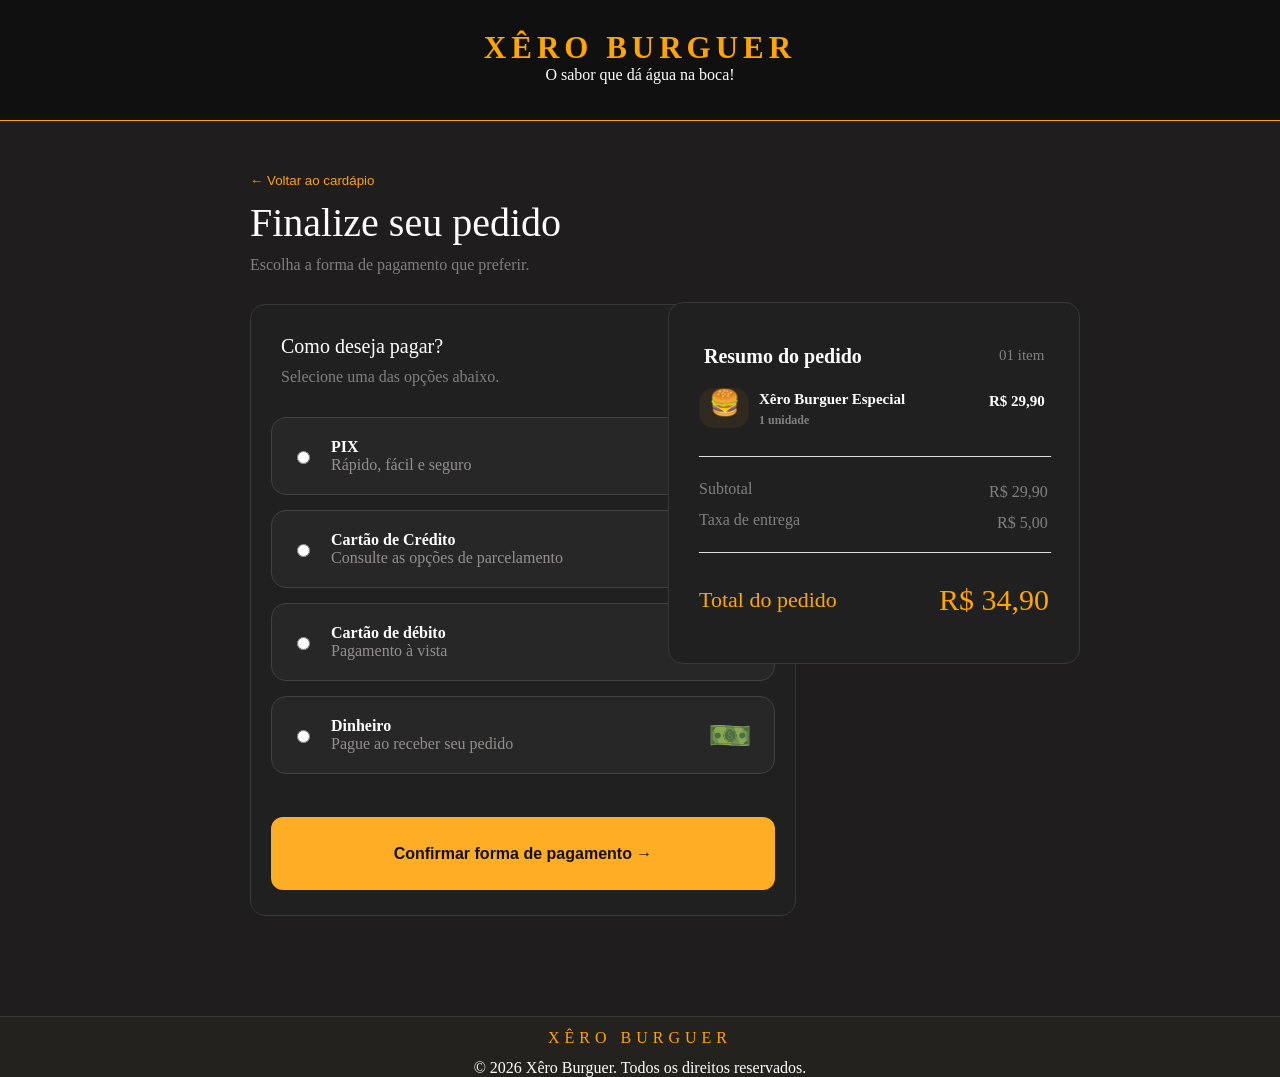
<file: index.html>
<!DOCTYPE html>
<html>
    <head>
        <meta charset="UTF-8">
        <title>CARDPÁPIO | XÊRO BURGUER 🍔</title>
        <link rel="stylesheet" href="style.css">
    </head>

    <body>
        <header>
            <div class="TOPO">
                <h1 class="XERO">XÊRO BURGUER</h1>
                <p>O sabor que dá água na boca!</p>
            </div>
        </header>
        <main>
            <div class="voltar">
                <a href="">
                <button>← Voltar ao cardápio</button>
                </a>
            </div>
            <div class="frase">
                <p class="finalizar">Finalize seu pedido</p>
                <p class="passo">Escolha a forma de pagamento que preferir.</p>
            </div>
            <div class="campo">
                <p class="um">Como deseja pagar?</p>
                <p class="dois">Selecione uma das opções abaixo.</p>
                <div class="opcao">
                   <div class="pagamento">
                    <input type="radio" id="pix" name="pagamento" value="pix">
                    <label for="pix">
                    <strong>PIX</strong>
                    <span>Rápido, fácil e seguro</span>
                    <img src="img/pix.png" alt="PIX">
                    </label>
                   </div>
                   <div class="pagamento">
                    <input type="radio" id="credito" name="pagamento" value="credito">
                    <label for="credito">
                    <strong>Cartão de Crédito</strong>
                    <span>Consulte as opções de parcelamento</span>
                    <img src="img/credito.png" alt="credito">
                    </label>
                   </div>
                   <div class="pagamento">
                    <input type="radio" id="debito" name="pagamento" value="debito">
                    <label for="debito">
                    <strong>Cartão de débito</strong>
                    <span>Pagamento à vista</span>
                    <img src="img/credito.png" alt="credito">
                    </label>
                   </div>
                   <div class="pagamento">
                    <input type="radio" id="dinheiro" name="pagamento" value="dinheiro">
                    <label for="dinheiro">
                    <strong>Dinheiro</strong>
                    <span>Pague ao receber seu pedido</span>
                    <img src="img/dinheiro.png" alt="dinheiro">
                    </label>
                    <button>Confirmar forma de pagamento →</button>
                   </div>
                </div>
            </div>
           <div class="campo2">
            <div class="resumo">
                <h2>Resumo do pedido</h2>
                <p>01 item</p>
            </div>
            <div class="pedido">
                <h3>Xêro Burguer Especial
                <p class="hamburguer">🍔</p>
                <p class="unidades">1 unidade</p>
                <p class="valor">R$ 29,90</p>
                </h3>
            </div>
            <p class="separacao1">____________________________________________</p>
            <div class="precos">
                <p class="subtotal">Subtotal</p>
                <p class="valor">R$ 29,90</p>
                <p class="taxa">Taxa de entrega</p>
                <p class="valortaxa">R$ 5,00</p>
            </div>
            <p class="separacao2">____________________________________________</p>
            <div class="valortotal">
                <p class="total">Total do pedido</p>
                <p class="valor">R$ 34,90</p>
            </div>
           </div>
        </main>
        <footer>
            <p class="logo">XÊRO BURGUER</p>
            <p class="info">© 2026 Xêro Burguer. Todos os direitos reservados.</p>
        </footer>
    </body>
</html>
</file>
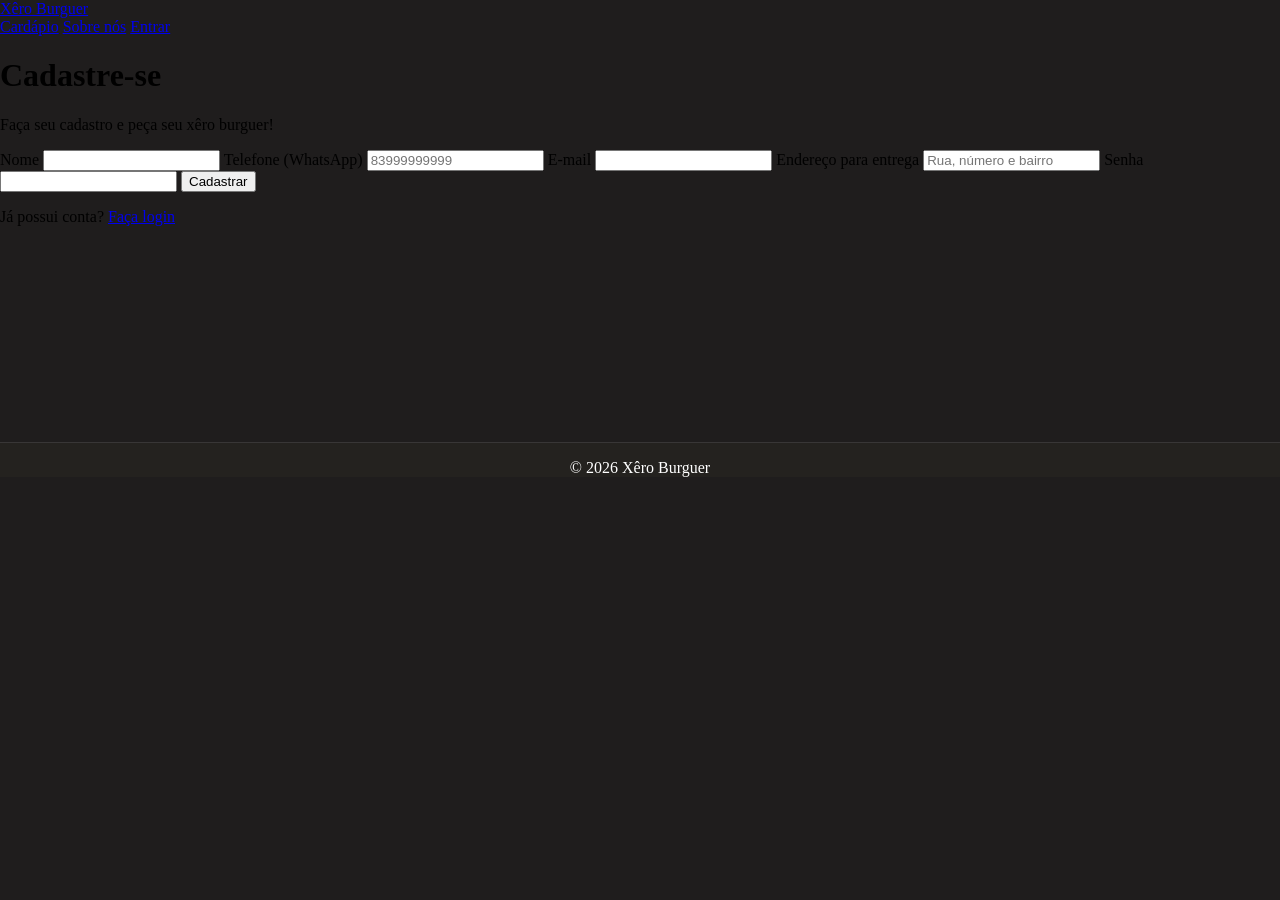
<file: cadastro.html>
<!DOCTYPE html>
<html lang="pt-BR">
<head>
  <meta charset="UTF-8">
  <meta name="viewport" content="width=device-width, initial-scale=1.0">
  <title>Cadastro | Xêro Burguer</title>
  <link rel="stylesheet" href="style.css">
</head>
<body>

  <header>
    <a href="index.html" class="logo">Xêro Burguer</a>
    <nav>
      <a href="index.html">Cardápio</a>
      <a href="sobre.html">Sobre nós</a>
      <a href="login.html">Entrar</a>
    </nav>
  </header>

  <main class="cadastro">
    <h1>Cadastre-se</h1>
    <p>Faça seu cadastro e peça seu xêro burguer!</p>

    <form action="#" method="post">

      <label for="nome">Nome</label>
      <input type="text" id="nome" name="nome" required>

      <label for="telefone">Telefone (WhatsApp)</label>
      <input type="tel" id="telefone" name="telefone"
             placeholder="83999999999" required>

      <label for="email">E-mail</label>
      <input type="email" id="email" name="email" required>

      <label for="endereco">Endereço para entrega</label>
      <input type="text" id="endereco" name="endereco"
             placeholder="Rua, número e bairro" required>

      <label for="senha">Senha</label>
      <input type="password" id="senha" name="senha" required>

      <button type="submit">Cadastrar</button>
    </form>

    <p>Já possui conta? <a href="login.html">Faça login</a></p>
  </main>

  <footer>
    <p>&copy; 2026 Xêro Burguer</p>
  </footer>

</body>
</html>
</file>
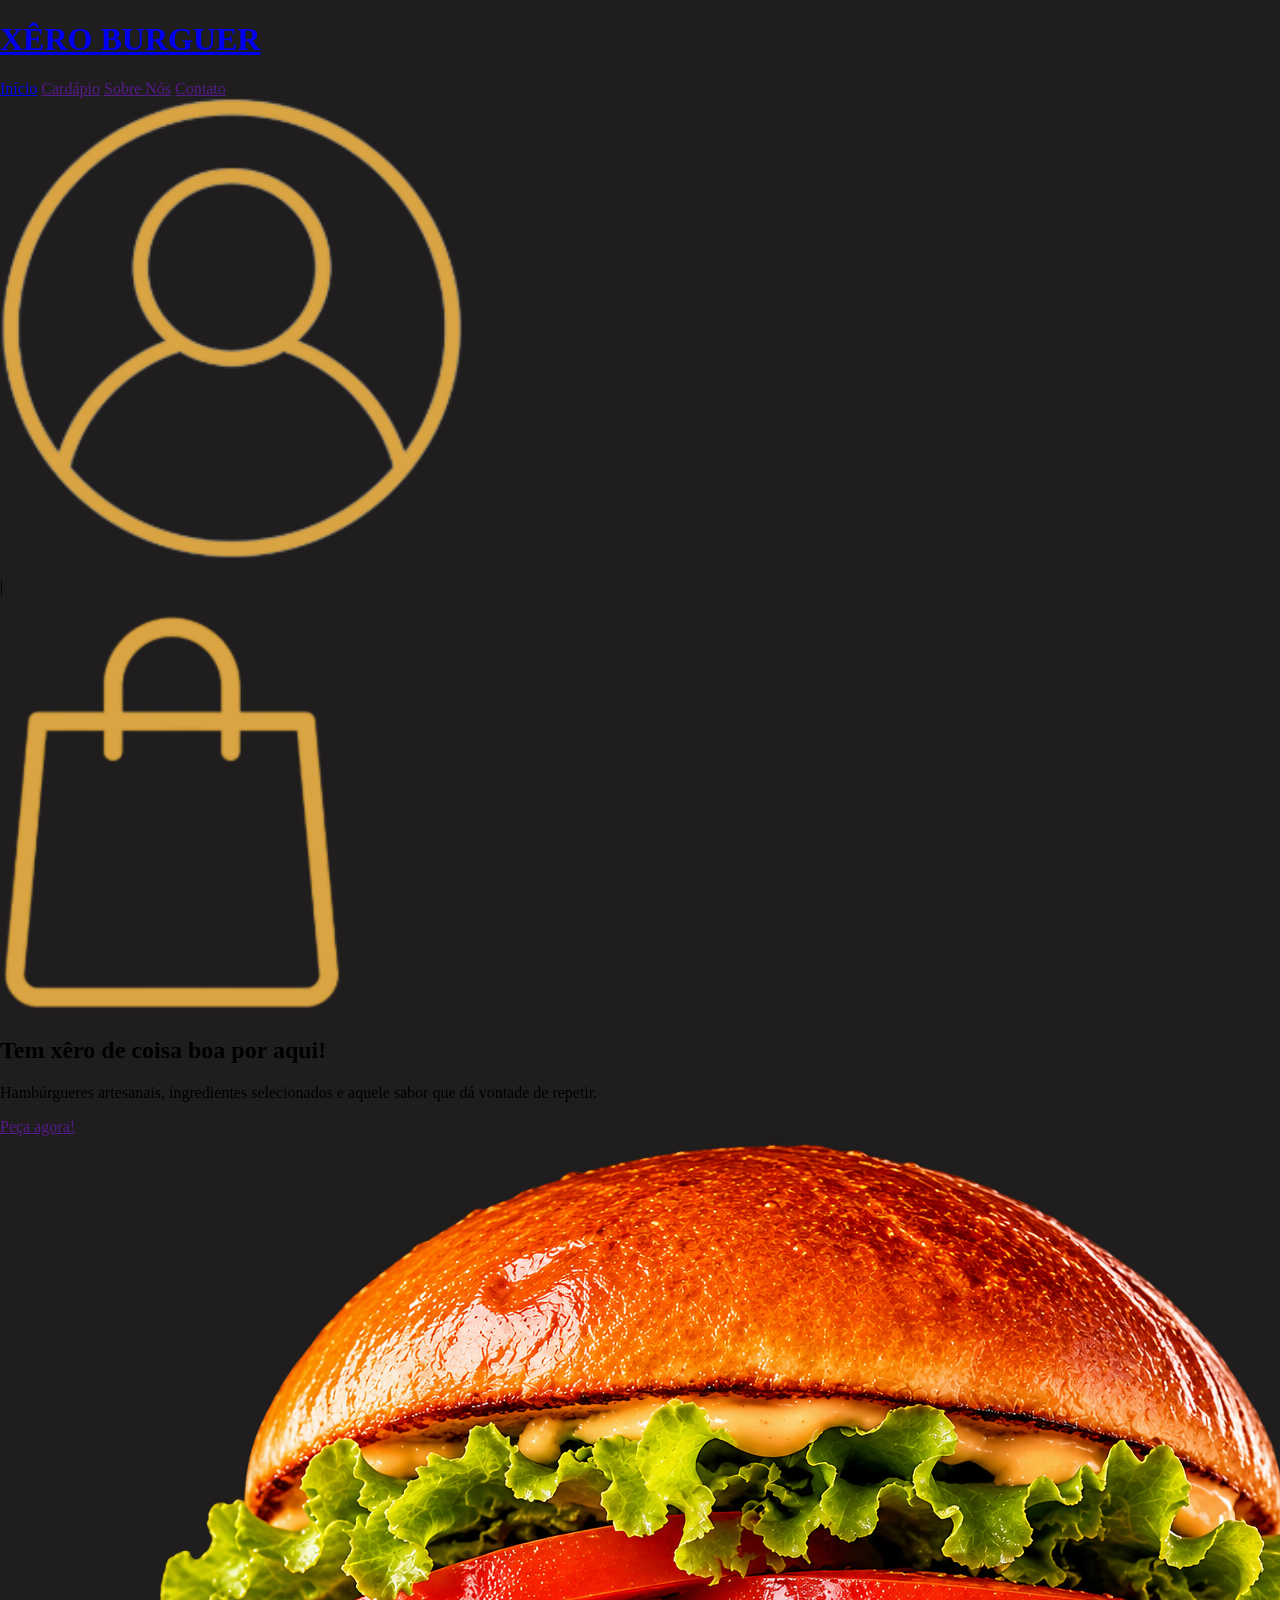
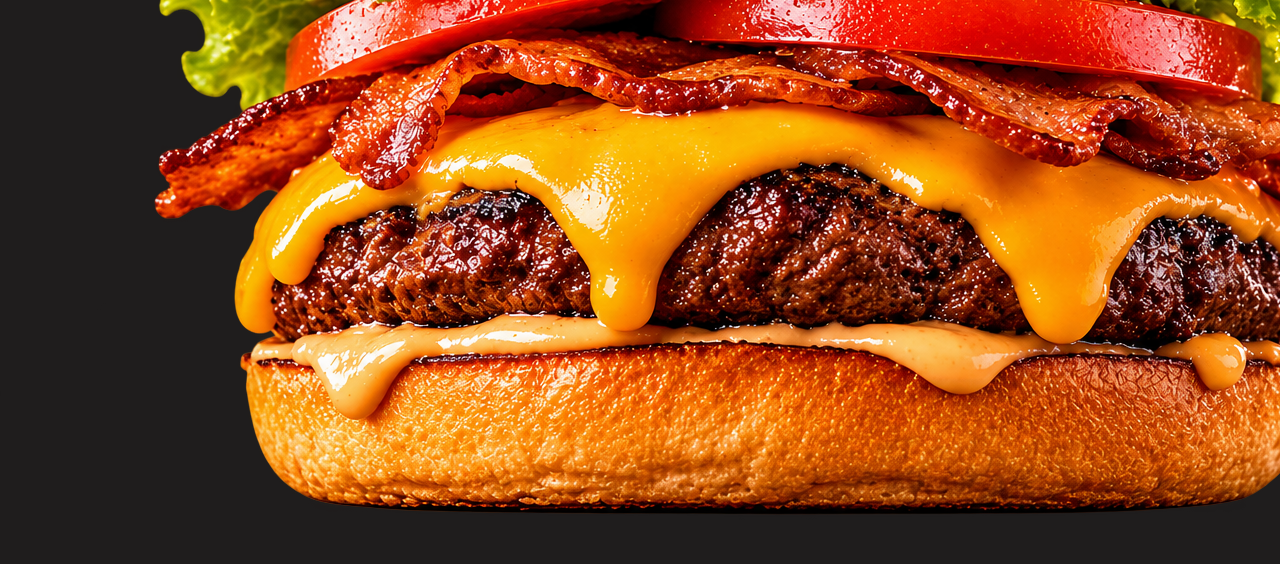
<file: indexhtml.html>
<!DOCTYPE html>
<html lang="pt-br">
<head>
    <meta charset="UTF-8">
    <meta name="viewport" content="width=device-width, initial-scale=1.0">
    <title>Página Inicial | Xêro Burguer</title>
    <link rel="stylesheet" href="style.css">

</head>
<body>
    <header class="cabecalho"> 
        <div class="logo">
            <a href="indexhtml.html">
                <h1> XÊRO <span> BURGUER</span></h1> <!--o span serve para quando for mexer no css, permite dar um estilo diferente para o BURGER-->
            </a>
        </div>

        <nav class="navegador">
            <a href="indexhtml.html">Início</a>
            <a href="">Cardápio</a>
            <a href="">Sobre Nós</a>
            <a href="">Contato</a>
        </nav>

        <div class="conta-e-sacola">
            <a href="" id="usuario">
                <img src="img/usuarioDourado.png" alt="conta do usuario">
            </a>

            <p>|</p>
            
            <a href="" id="sacola">
                <img src="img/sacolaDourada.png" alt="sacola de pedidos ">
            </a>
            
        
        </div>

    
    </header>

    <main>
        <section class="apresentacao">
            
            <div class="texto-apresentacao">
                <h1>Tem xêro de coisa boa por aqui!</h1>
                <p>Hambúrgueres artesanais, ingredientes selecionados
                e aquele sabor que dá vontade de repetir.</p>
            </div>

            <div class="botao-cardapio">
                <a href="">Peça agora!</a>
            </div>
            

            <div class="img-apresentacao">
                <img src="img/hamburguer-apresentacao.png" alt="imagem ilustrativa de um dos hamburgueres da empresa">
            </div>


        </section>
    </main>

</body>
</html>
</file>
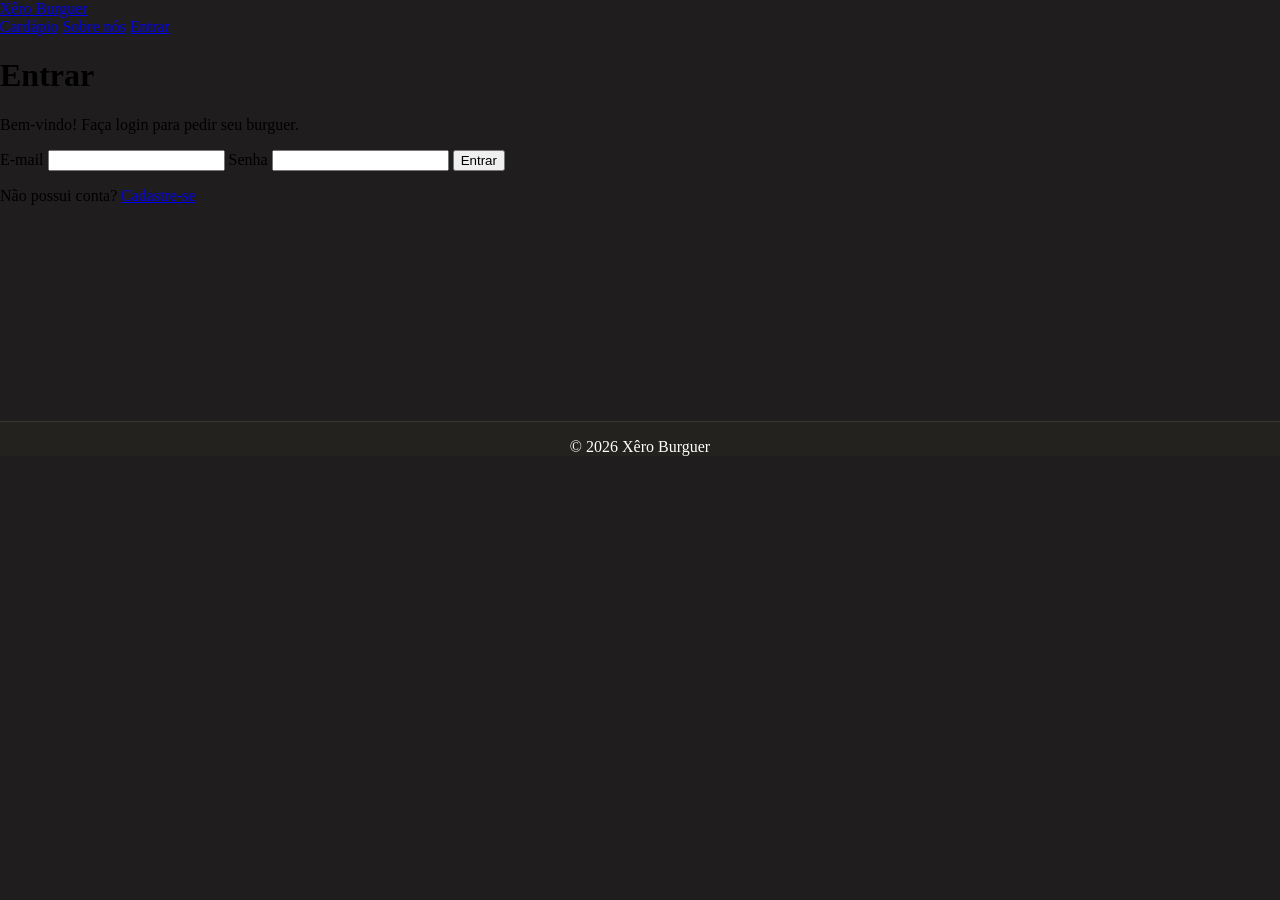
<file: login.html>
<!DOCTYPE html>
<html lang="pt-BR">
<head>
  <meta charset="UTF-8">
  <meta name="viewport" content="width=device-width, initial-scale=1.0">
  <title>Login | Xêro Burguer</title>
  <link rel="stylesheet" href="style.css">
</head>
<body>

  <header>
    <a href="index.html" class="logo">Xêro Burguer</a>
    <nav>
      <a href="index.html">Cardápio</a>
      <a href="sobre.html">Sobre nós</a>
      <a href="login.html">Entrar</a>
    </nav>
  </header>

  <main class="login">
    <h1>Entrar</h1>
    <p>Bem-vindo! Faça login para pedir seu burguer.</p>

    <form action="#" method="post">

      <label for="email">E-mail</label>
      <input type="email" id="email" name="email" required>

      <label for="senha">Senha</label>
      <input type="password" id="senha" name="senha" required>

      <button type="submit">Entrar</button>
    </form>

    <p>Não possui conta? <a href="cadastro.html">Cadastre-se</a></p>
  </main>

  <footer>
    <p>&copy; 2026 Xêro Burguer</p>
  </footer>

</body>
</html>
</file>
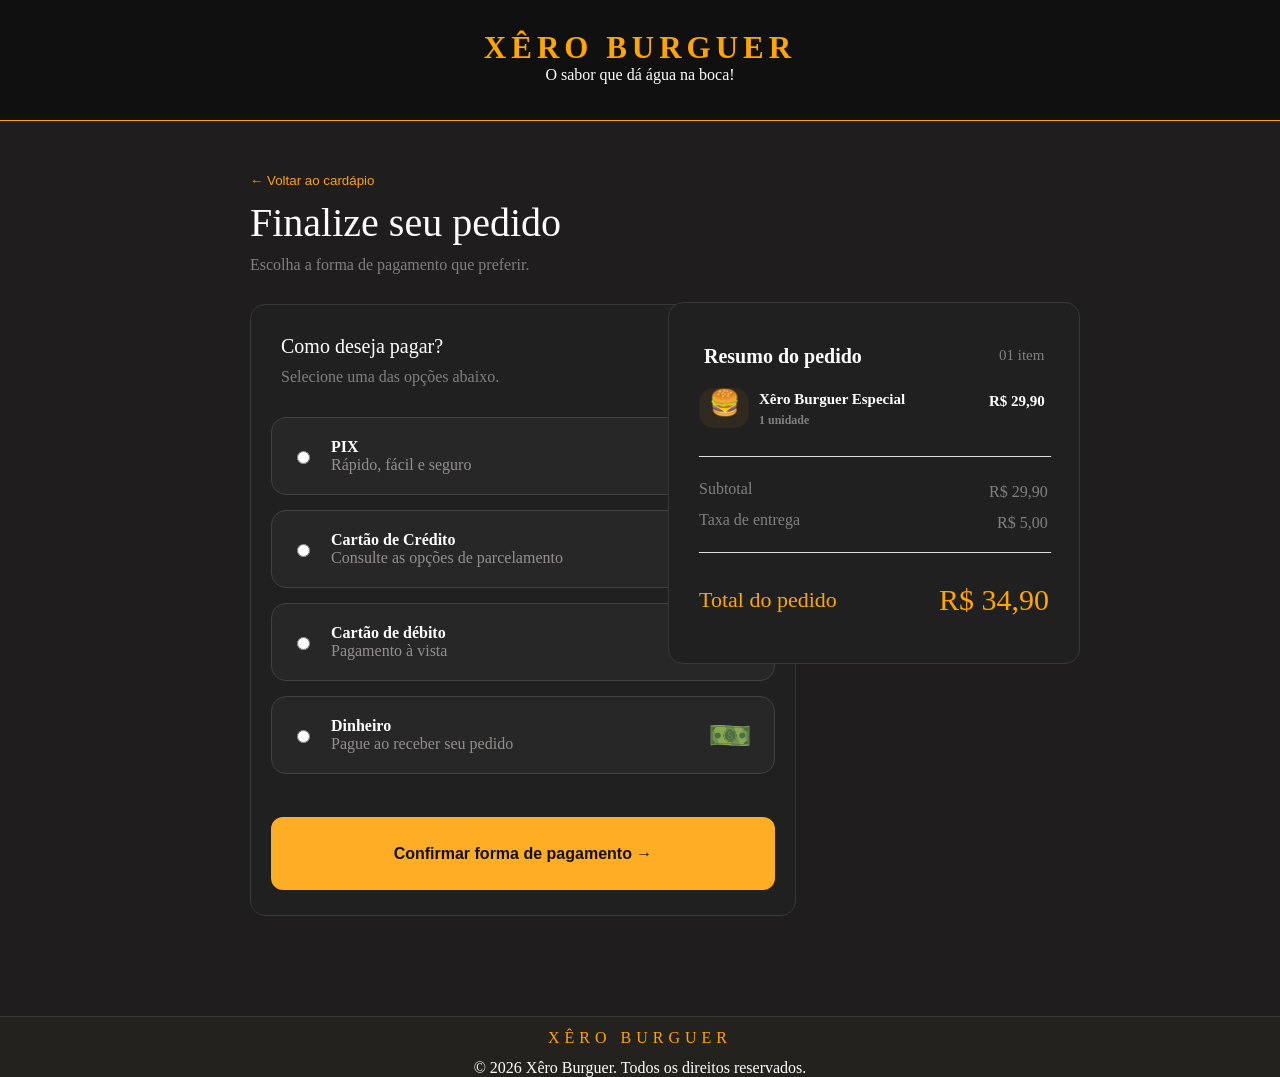
<file: pagamento.html>
<!DOCTYPE html>
<html>
    <head>
        <meta charset="UTF-8">
        <title>CARDPÁPIO | XÊRO BURGUER 🍔</title>
        <link rel="stylesheet" href="style.css">
    </head>

    <body>
        <header>
            <div class="TOPO">
                <h1 class="XERO">XÊRO BURGUER</h1>
                <p>O sabor que dá água na boca!</p>
            </div>
        </header>
        <main>
            <div class="voltar">
                <a href="">
                <button>← Voltar ao cardápio</button>
                </a>
            </div>
            <div class="frase">
                <p class="finalizar">Finalize seu pedido</p>
                <p class="passo">Escolha a forma de pagamento que preferir.</p>
            </div>
            <div class="campo">
                <p class="um">Como deseja pagar?</p>
                <p class="dois">Selecione uma das opções abaixo.</p>
                <div class="opcao">
                   <div class="pagamento">
                    <input type="radio" id="pix" name="pagamento" value="pix">
                    <label for="pix">
                    <strong>PIX</strong>
                    <span>Rápido, fácil e seguro</span>
                    <img src="img/pix.png" alt="PIX">
                    </label>
                   </div>
                   <div class="pagamento">
                    <input type="radio" id="credito" name="pagamento" value="credito">
                    <label for="credito">
                    <strong>Cartão de Crédito</strong>
                    <span>Consulte as opções de parcelamento</span>
                    <img src="img/credito.png" alt="credito">
                    </label>
                   </div>
                   <div class="pagamento">
                    <input type="radio" id="debito" name="pagamento" value="debito">
                    <label for="debito">
                    <strong>Cartão de débito</strong>
                    <span>Pagamento à vista</span>
                    <img src="img/credito.png" alt="credito">
                    </label>
                   </div>
                   <div class="pagamento">
                    <input type="radio" id="dinheiro" name="pagamento" value="dinheiro">
                    <label for="dinheiro">
                    <strong>Dinheiro</strong>
                    <span>Pague ao receber seu pedido</span>
                    <img src="img/dinheiro.png" alt="dinheiro">
                    </label>
                    <button>Confirmar forma de pagamento →</button>
                   </div>
                </div>
            </div>
           <div class="campo2">
            <div class="resumo">
                <h2>Resumo do pedido</h2>
                <p>01 item</p>
            </div>
            <div class="pedido">
                <h3>Xêro Burguer Especial
                <p class="hamburguer">🍔</p>
                <p class="unidades">1 unidade</p>
                <p class="valor">R$ 29,90</p>
                </h3>
            </div>
            <p class="separacao1">____________________________________________</p>
            <div class="precos">
                <p class="subtotal">Subtotal</p>
                <p class="valor">R$ 29,90</p>
                <p class="taxa">Taxa de entrega</p>
                <p class="valortaxa">R$ 5,00</p>
            </div>
            <p class="separacao2">____________________________________________</p>
            <div class="valortotal">
                <p class="total">Total do pedido</p>
                <p class="valor">R$ 34,90</p>
            </div>
           </div>
        </main>
        <footer>
            <p class="logo">XÊRO BURGUER</p>
            <p class="info">© 2026 Xêro Burguer. Todos os direitos reservados.</p>
        </footer>
    </body>
</html>
</file>
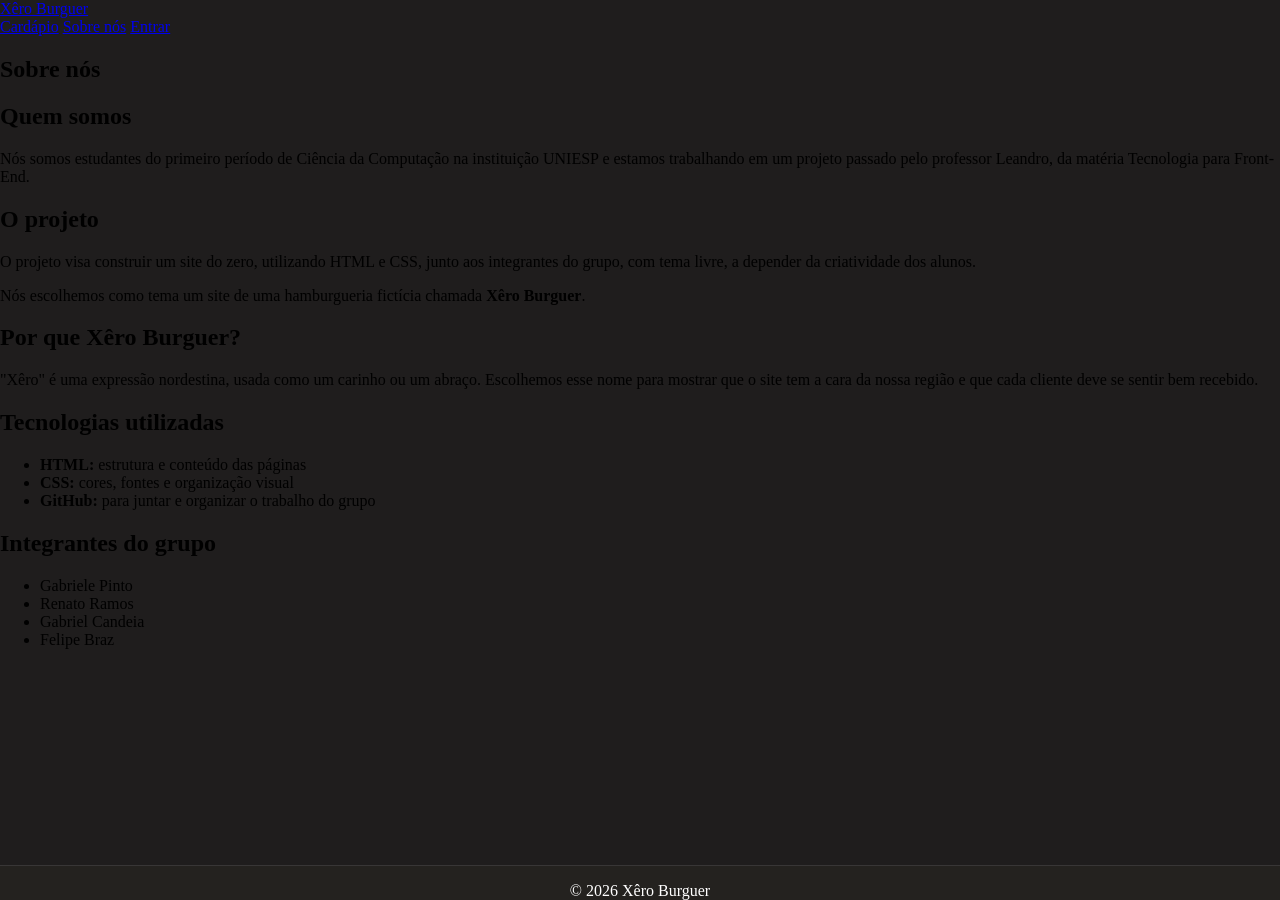
<file: sobre.html>
<!DOCTYPE html>
<html lang="pt-BR">
<head>
  <meta charset="UTF-8">
  <meta name="viewport" content="width=device-width, initial-scale=1.0">
  <title>Sobre nós | Xêro Burguer</title>
  <link rel="stylesheet" href="style.css">
</head>
<body>

  <header>
    <a href="index.html" class="logo">Xêro Burguer</a>
    <nav>
      <a href="index.html">Cardápio</a>
      <a href="sobre.html">Sobre nós</a>
      <a href="login.html">Entrar</a>
    </nav>
  </header>

  <main class="sobre">

    <section class="banner">
      <h1>Sobre nós</h1>
    </section>

    <section class="quem-somos">
      <h2>Quem somos</h2>
      <p>
        Nós somos estudantes do primeiro período de Ciência da Computação na
        instituição UNIESP e estamos trabalhando em um projeto passado pelo
        professor Leandro, da matéria Tecnologia para Front-End.
      </p>
    </section>

    <section class="projeto">
      <h2>O projeto</h2>
      <p>
        O projeto visa construir um site do zero, utilizando HTML e CSS, junto aos integrantes do grupo,
        com tema livre, a depender da criatividade dos alunos.
      </p>
      <p>
        Nós escolhemos como tema um site de uma hamburgueria fictícia chamada
        <strong>Xêro Burguer</strong>.
      </p>
    </section>

    <section class="nome">
      <h2>Por que Xêro Burguer?</h2>
      <p>
        "Xêro" é uma expressão nordestina, usada como um carinho ou um abraço.
        Escolhemos esse nome para mostrar que o site tem a cara da nossa região
        e que cada cliente deve se sentir bem recebido.
      </p>
    </section>

    <section class="tecnologias">
      <h2>Tecnologias utilizadas</h2>
      <ul>
        <li><strong>HTML:</strong> estrutura e conteúdo das páginas</li>
        <li><strong>CSS:</strong> cores, fontes e organização visual</li>
        <li><strong>GitHub:</strong> para juntar e organizar o trabalho do grupo</li>
      </ul>
    </section>

    <section class="integrantes">
      <h2>Integrantes do grupo</h2>
      <ul>
        <li>Gabriele Pinto</li>
        <li>Renato Ramos</li>
        <li>Gabriel Candeia</li>
        <li>Felipe Braz</li>
      </ul>
    </section>

  </main>

  <footer>
    <p>&copy; 2026 Xêro Burguer</p>
  </footer>

</body>
</html>
</file>
<file: style.css>
body {
    background-color: #1F1D1D;
    margin: 0;
}

header div.TOPO {
    width: 100%;
    height: 120px;
    background-color: #101010;
    border-bottom: 1px orange solid;
}

header div.TOPO h1.XERO {
    color: orange;
    margin: 0;
    text-align: center;
    transform: translate(0px, 30px);
    font-size: 31px;
    letter-spacing: 5px;
}

header div.TOPO p {
    color: white;
    margin: 0px;
    text-align: center;
    transform: translate(0px, 30px);
}

main div.voltar button {
    background: transparent;
    border: none;
    outline: none;
    box-shadow: none;
    padding: 0;

    color: orange;
    cursor: pointer;
    transform: translate(250px, 50px);
}

main div.frase {
    color: white;
    transform: translate(250px, 60px);
    margin: 0px;
}

main div.frase p.finalizar {
    font-size: 40px;
    margin: 0px;
}

main div.frase p.passo {
    margin: 0px;
    transform: translate(0px, 10px);
    color: gray;
}

main div.campo {
    width: 470px;
    height: 450px;

    background-color: #202020;

    border: 1px solid #383838;
    border-radius: 15px;

    padding: 80px;
    width: 30%;
    transform: translate(250px, 100px);
}

main div.campo p.um {
    transform: translate(-50px, -70px);
    color: white;
    font-size: 20px;
}

main div.campo p.dois {
    transform: translate(-50px, -80px);
    color: gray;
}

div.opcao {
    display: flex;
    flex-direction: column;
    gap: 15px;
    transform: translate(0px, -5px);
    margin: -60px;
}

div.pagamento {
    display: flex;
    align-items: center;
    gap: 18px;

    padding: 20px;
    background-color: #272727;
    border: 1px solid #414141;
    border-radius: 15px;
}

div.pagamento label strong {
    color: white;
}

div.pagamento label span {
    color: #948F8F;
}

div.pagamento:has(input:checked) { 
    background-color: #352f24;
    border-color: #ffad24;
}

.pagamento label {
    display: flex;
    flex-direction: column;
    justify-content: center;

    flex: 1;
    height: 100%;

    cursor: pointer;
}

#pix + label img {
    width: 50px;
    height: 50px;
    object-fit: contain;

    position: absolute;
    right: 20px;
    top: 50%;
    transform: translateY(-330%);
}

#credito + label img {
    width: 50px;
    height: 50px;
    object-fit: contain;

    position: absolute;
    right: 20px;
    top: 50%;
    transform: translateY(-140%);
}

#debito + label img {
    width: 50px;
    height: 50px;
    object-fit: contain;

    position: absolute;
    right: 20px;
    top: 50%;
    transform: translateY(40%);
}

#dinheiro + label img {
    width: 50px;
    height: 50px;
    object-fit: contain;

    position: absolute;
    right: 20px;
    top: 50%;
    transform: translateY(230%);
}

div.pagamento button {
    width: 100%;
    height: 73px;

    display: flex;
    align-items: center;
    justify-content: center;
    gap: 18px;

    background-color: #ffad24;
    color: #111;

    border: none;
    border-radius: 12px;

    font-size: 16px;
    font-weight: bold;

    cursor: pointer;
    transition: 0.2s;
    position: absolute;
    top: 400px;
    right: 0px;
}

div.campo2 {
    height: 200px;
    width: 250px;

    background-color: #202020;

    border: 1px solid #383838;
    border-radius: 15px;

    padding: 80px;
    position: absolute;
    right: 200px;
    top: 302px;
}

div.resumo h2 {
    color: white;
    transform: translate(-45px, -55px);
    font-size: 20px;
}

div.resumo p {
    color: gray;
    transform: translate(250px, -92px);
    font-size: 15px;
}

div.pedido h3 {
    color: white;
    transform: translate(10px, -80px);
    font-size: 15px;
}

div.pedido h3 p.valor {
    color: white;
    transform: translate(230px, -85px);
}

div.pedido h3 p.unidades {
    color: gray;
    transform: translate(0px, -35px);
    font-size: 12px;
    margin: 0px;
}

div.pedido h3 p.hamburguer {
    margin: 0px;
    transform: translate(-60px, -20px);
    font-size: 25px;
    background-color: #30291f;
    border-radius: 15px;
    width: 50px;
    height: 40px;
    text-align: center;
}

p.separacao1 {
    transform: translate(-50px, -150px);
    color: white;
}

div.precos p.subtotal {
    transform: translate(-50px, -145px);
    color: gray;
    margin: 0px;
}

div.precos p.valor {
    color: gray;
    margin: 0px;
    transform: translate(240px, -160px);
}

div.precos p.taxa {
    color: gray;
    margin: 0px;
    transform: translate(-50px, -150px);
}

div.precos p.valortaxa {
    color: gray;
    margin: 0px;
    transform: translate(248px, -165px);
}

p.separacao2 {
    transform: translate(-50px, -160px);
    color: white;
    margin: 0px;
}

div.valortotal {
    transform: translate(-50px, -140px);
    color: white;
}

div.valortotal p.total {
    font-size: 22px;
    color: orange;
    transform: translate(0px, -10px);
}

div.valortotal p.valor {
    transform: translate(240px, -70px);
    color: orange;
    font-size: 30px;
}

footer {
    color: white;
    text-align: center;
    position: relative;
    top: 200px;
    border-top: 1px #383636 solid;
    background-color: #24221f;
}

footer p.logo {
    color: orange;
    letter-spacing: 5px;
    line-height: 10px;
}
</file>
